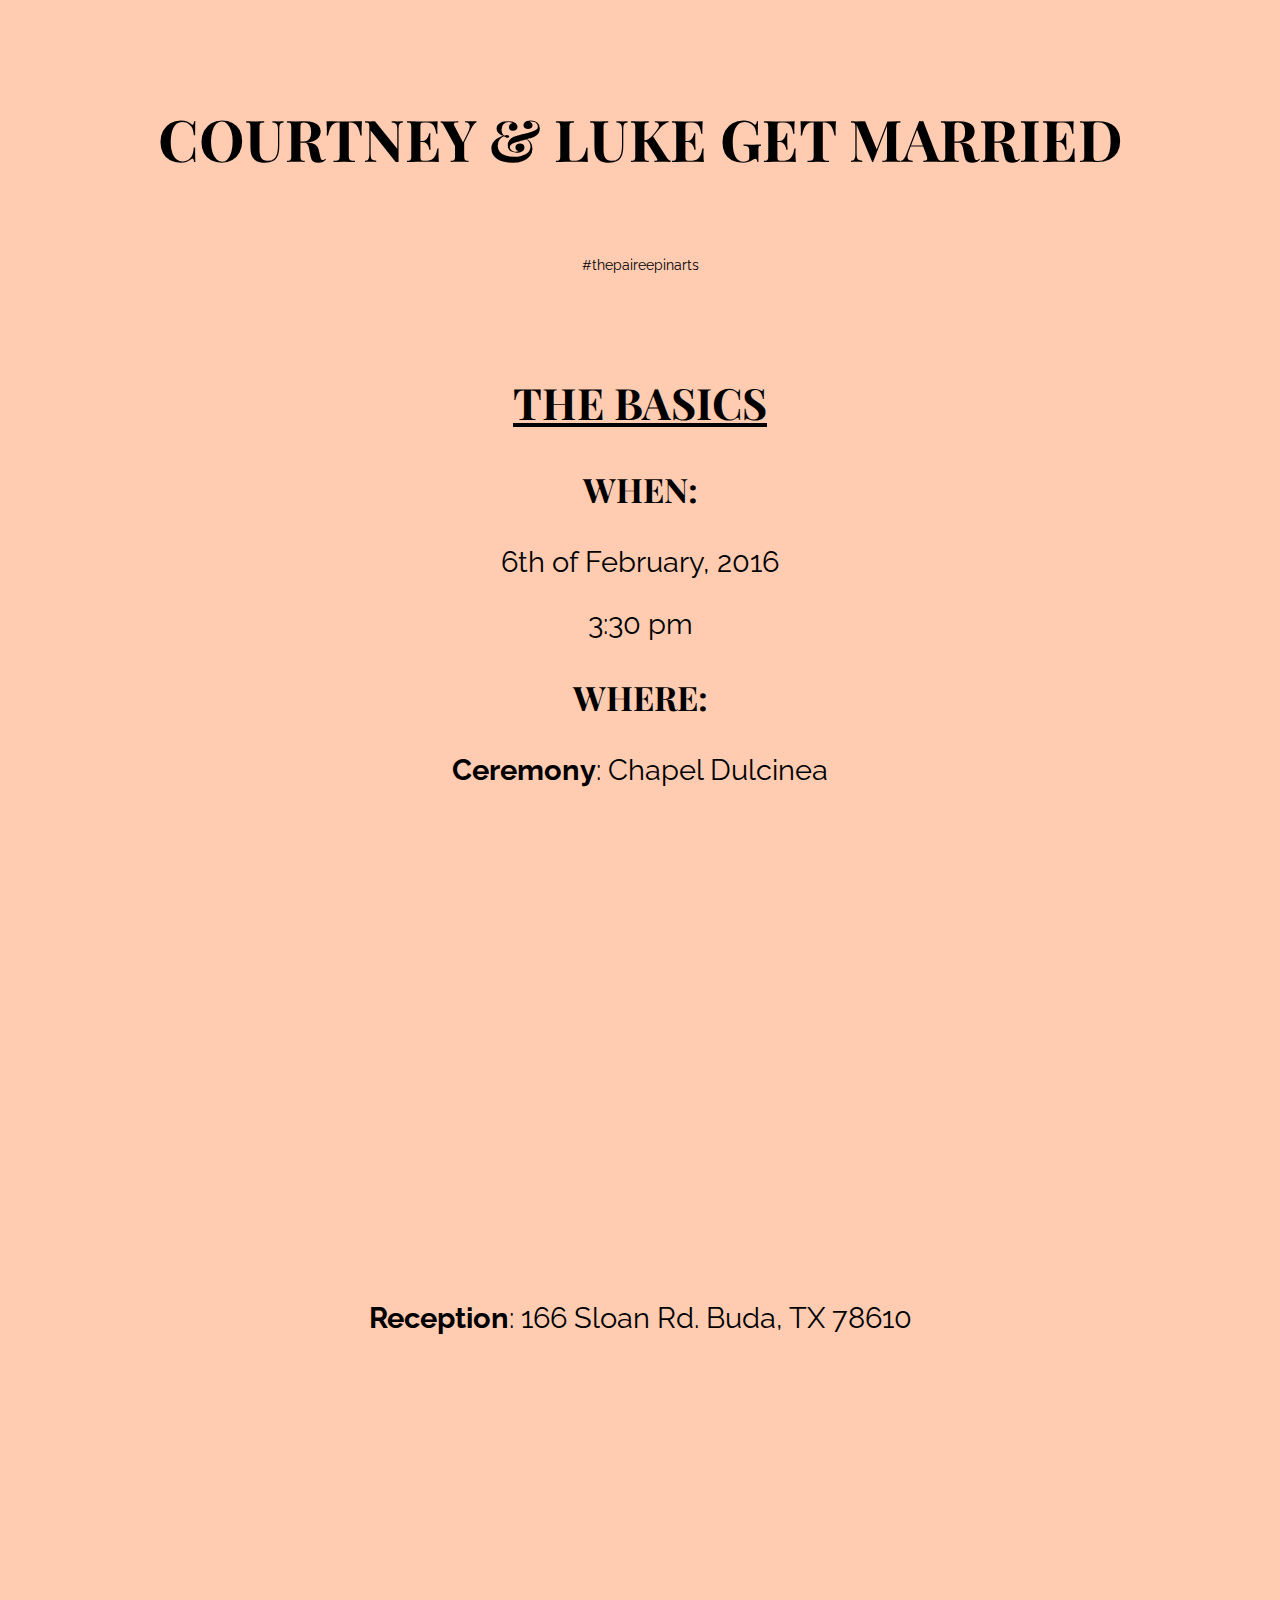
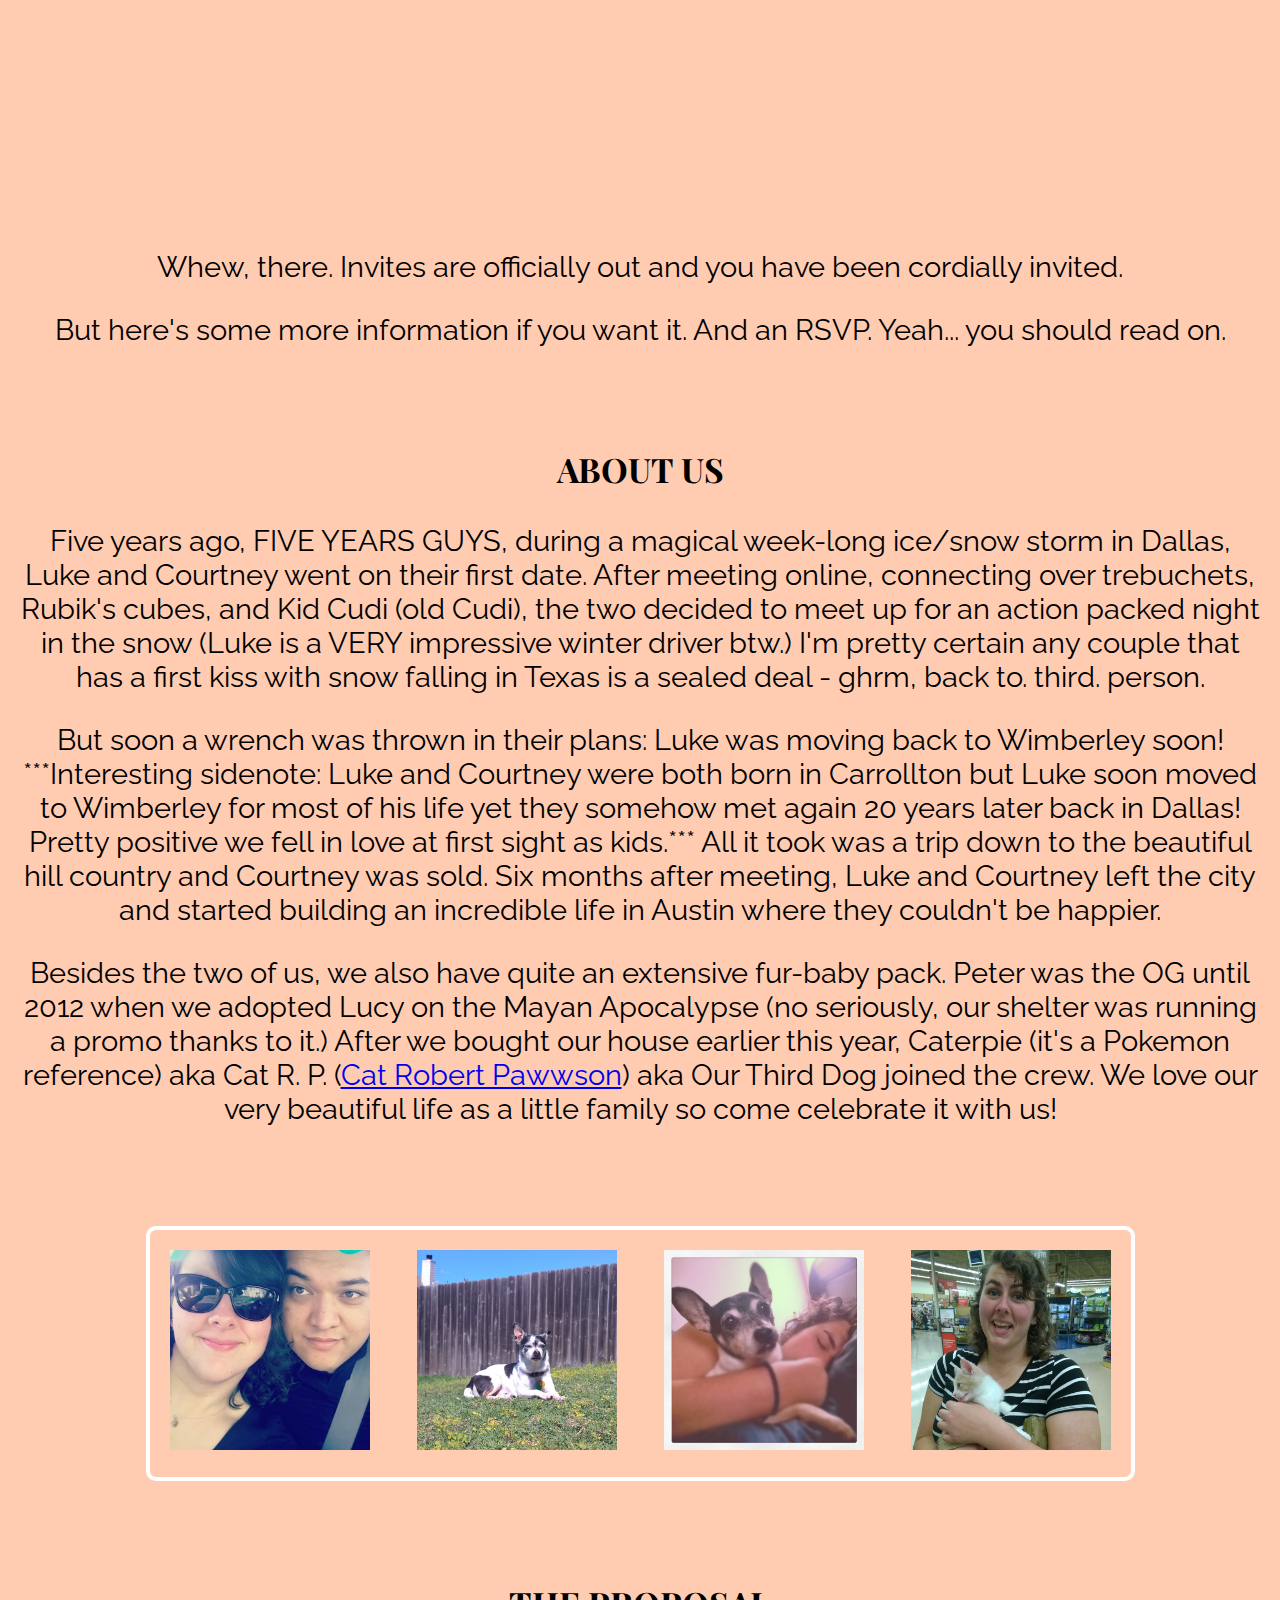
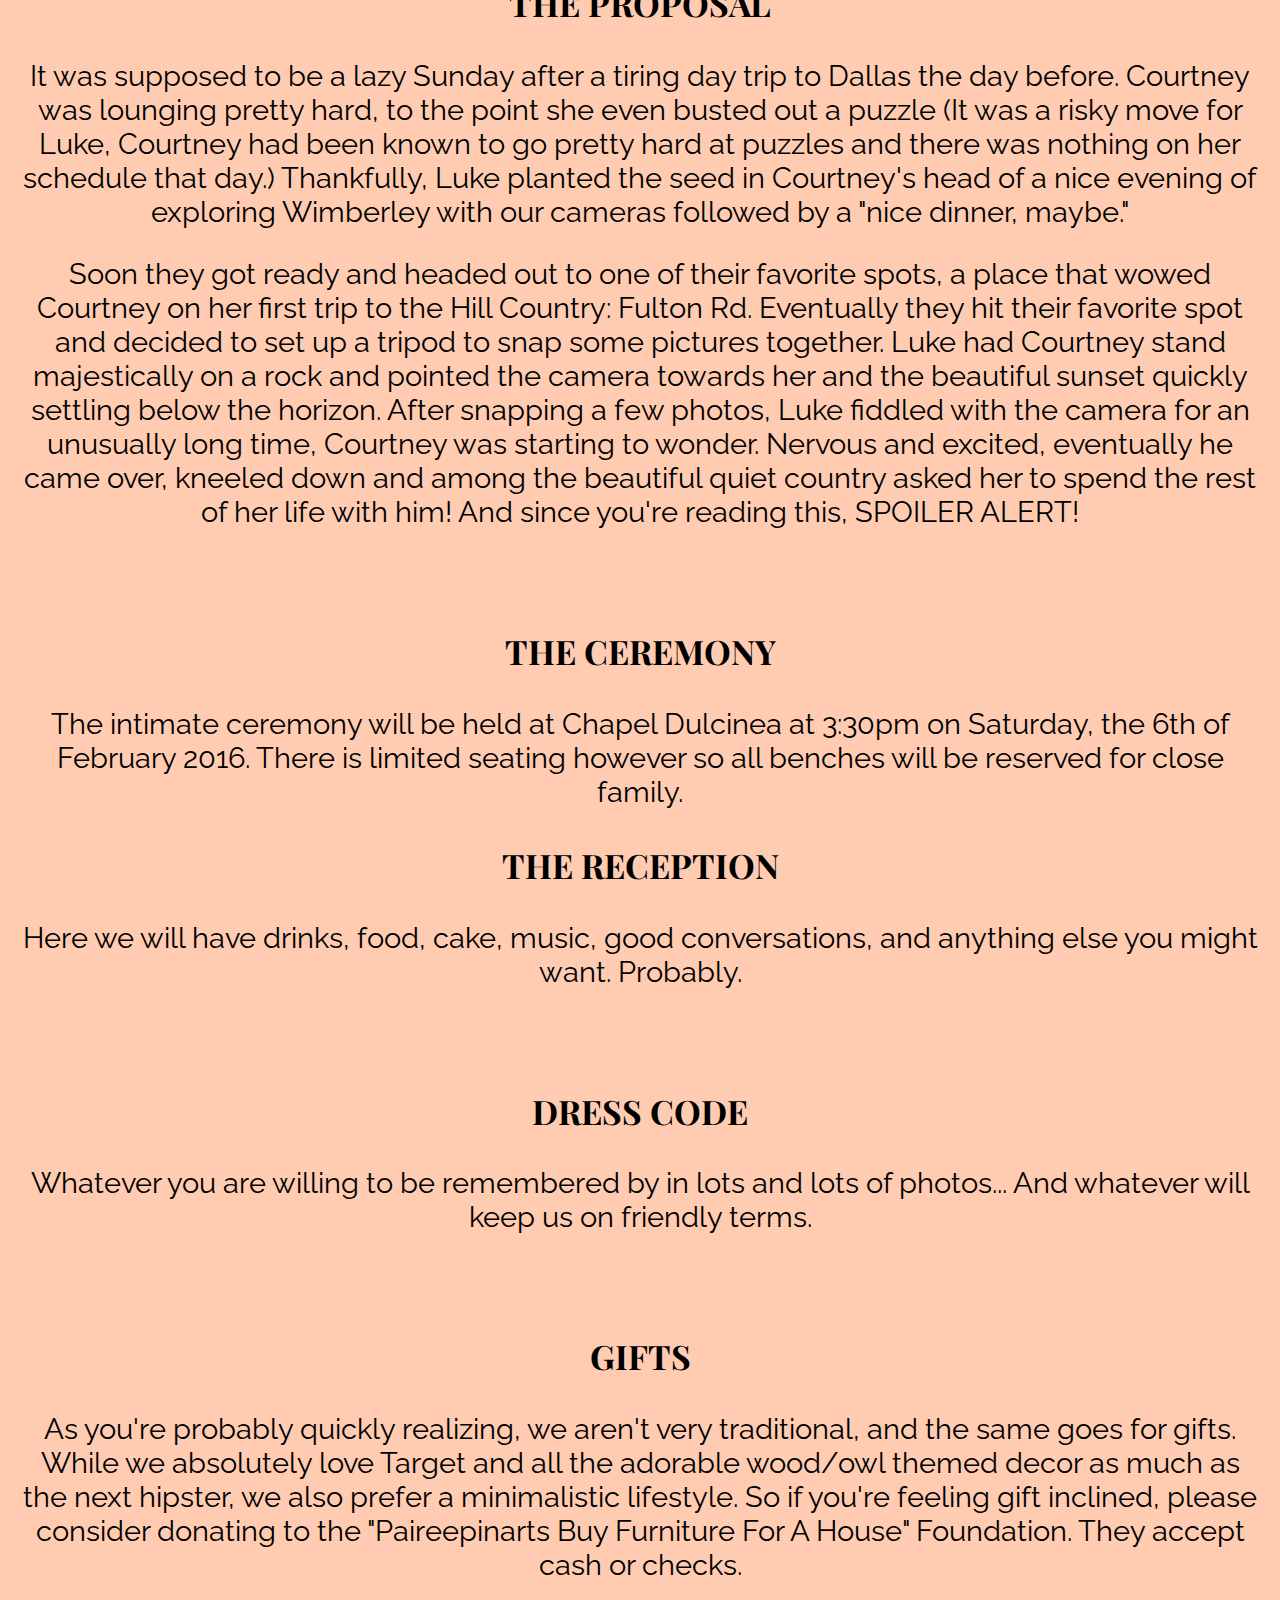
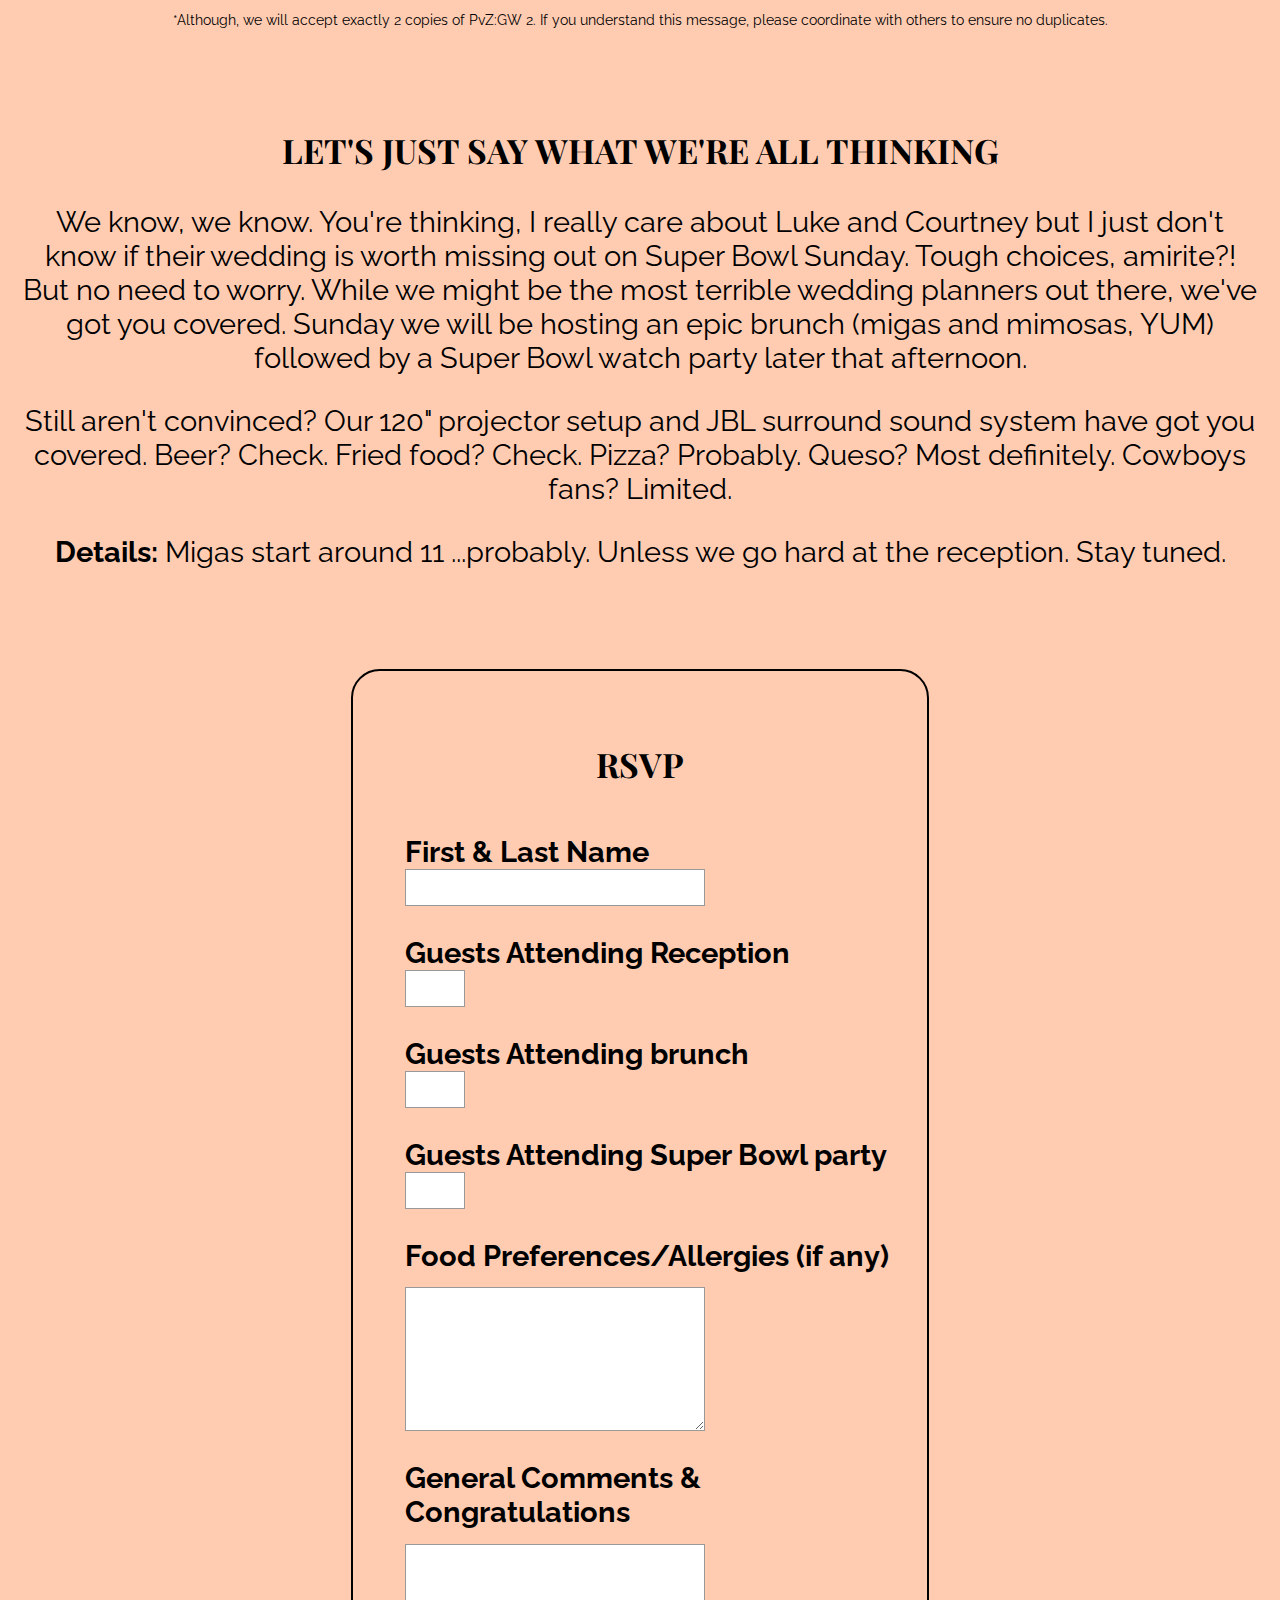
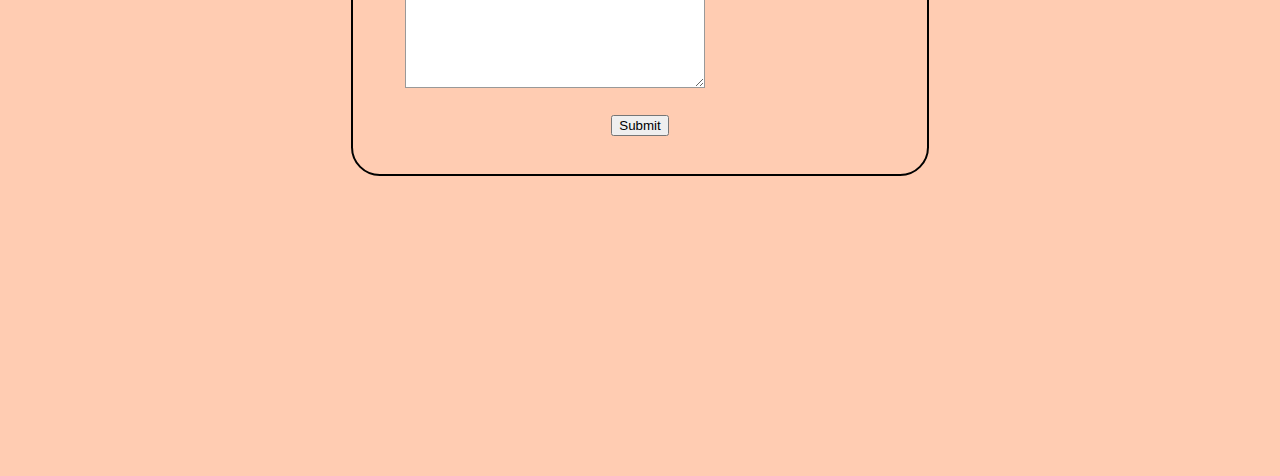
<file: index.html>
<!DOCTYPE html>
<html>
<head>
	<title>Paireepinart Wedding</title>
	<link rel="stylesheet" type="text/css" href="style.css">
	<link href='https://fonts.googleapis.com/css?family=Playfair+Display:400,900' rel='stylesheet' type='text/css'>
	<link href='https://fonts.googleapis.com/css?family=Raleway' rel='stylesheet' type='text/css'>
</head>
<body>
<div id="container">
	<!-- TODO: I have a section over another section... -->
	<div class="section">
		<div class="title" id="page-title">
			<h1>COURTNEY & LUKE GET MARRIED</h1>
		</div>
		<p style="font-size: 50%;">#thepaireepinarts</p>
		<div class="section">
			<div class="title">
				<h2 style="text-decoration:underline;">THE BASICS</h2>
				<h3>WHEN: </h3>
			</div>
			<p>6th of February, 2016</p>
			<p>3:30 pm</p>
		<div class="title">
			<h3>WHERE: </h3>
		</div>
			<p><b>Ceremony</b>: Chapel Dulcinea</p>
			<iframe
			  width="600"
			  height="450"
			  frameborder="0" style="border:0"
			  src="https://www.google.com/maps/embed/v1/place?key=AIzaSyD7oK2wpMcCbi_CIiUUij5PfF88gpj1YgY
				&q=Chapel+Dulcinea" allowfullscreen>
			</iframe>

			<br><p><b>Reception</b>: 166 Sloan Rd. Buda, TX 78610</p>
			<iframe
			  width="600"
			  height="450"
			  frameborder="0" style="border:0"
			  src="https://www.google.com/maps/embed/v1/place?key=AIzaSyD7oK2wpMcCbi_CIiUUij5PfF88gpj1YgY
				&q=166+Sloan+Rd+Buda+TX+78610" allowfullscreen>
			</iframe>
			<p>Whew, there. Invites are officially out and you have been cordially invited.</p>
			<p>But here's some more information if you want it. And an RSVP. Yeah... you should read on.</p>
		</div>
	</div>
	<div class="section">
		<div class="title">
			<h3>ABOUT US</h3>
		</div>
		<p>Five years ago, FIVE YEARS GUYS, during a magical week-long ice/snow storm in Dallas, Luke and Courtney went on their first date. After meeting online, connecting over trebuchets, Rubik's cubes, and Kid Cudi (old Cudi), the two decided to meet up for an action packed night in the snow (Luke is a VERY impressive winter driver btw.) I'm pretty certain any couple that has a first kiss with snow falling in Texas is a sealed deal - ghrm, back to. third. person.</p>

		<p>But soon a wrench was thrown in their plans: Luke was moving back to Wimberley soon! ***Interesting sidenote: Luke and Courtney were both born in Carrollton but Luke soon moved to Wimberley for most of his life yet they somehow met again 20 years later back in Dallas! Pretty positive we fell in love at first sight as kids.*** All it took was a trip down to the beautiful hill country and Courtney was sold. Six months after meeting, Luke and Courtney left the city and started building an incredible life in Austin where they couldn't be happier.</p>

		<p>Besides the two of us, we also have quite an extensive fur-baby pack. Peter was the OG until 2012 when we adopted Lucy on the Mayan Apocalypse (no seriously, our shelter was running a promo thanks to it.) After we bought our house earlier this year, Caterpie (it's a Pokemon reference) aka Cat R. P. (<a href="https://www.youtube.com/watch?v=GCi_PIz5ekU">Cat Robert Pawwson</a>) aka Our Third Dog joined the crew. We love our very beautiful life as a little family so come celebrate it with us!</p>
	</div>
	<div class="imagediv">
		<img class="image" src="assets/images/cuties.jpg">
		<img class="image" src="assets/images/peter.jpg">
		<img class="image" src="assets/images/lucycuddles.jpg">
		<img class="image" src="assets/images/catrp300crop.jpg">
	</div>
	<div class="section">
		<div class="title">
			<h3>THE PROPOSAL</h3>
		</div>
		<p>It was supposed to be a lazy Sunday after a tiring day trip to Dallas the day before. Courtney was lounging pretty hard, to the point she even busted out
		a puzzle (It was a risky move for Luke, Courtney had been known to go pretty hard at puzzles and there was nothing on her schedule that day.) Thankfully, Luke planted the
		seed in Courtney's head of a nice evening of exploring Wimberley with our cameras followed by a "nice dinner, maybe."</p>

		<p>Soon they got ready and headed out to one of their favorite spots, a place that wowed Courtney on her first trip to the Hill Country: Fulton Rd. Eventually they hit their favorite spot and decided to set
		up a tripod to snap some pictures together. Luke had Courtney stand majestically on a rock and pointed the camera towards her and the beautiful sunset quickly settling below the horizon.
		After snapping a few photos, Luke fiddled with the camera for an unusually long time, Courtney was starting to wonder. Nervous and excited, eventually he came over, kneeled
		down and among the beautiful quiet country asked her to spend the rest of her life with him! And since you're reading this, SPOILER ALERT!</p>
	</div>
	<div class="section">
		<div class="title">
			<h3>THE CEREMONY</h3>
		</div>
		<p>The intimate ceremony will be held at Chapel Dulcinea at 3:30pm on Saturday, the 6th of February 2016. There is limited seating however so all benches will be reserved for close family.</p>
		<div class="title">
			<h3>THE RECEPTION</h3>
		</div>
		<p>Here we will have drinks, food, cake, music, good conversations, and anything else you might want. Probably.</p>
	</div>
	<div class="section">
		<div class="title">
			<h3>DRESS CODE</h3>
		</div>
		<p>Whatever you are willing to be remembered by in lots and lots of photos... And whatever will keep us on friendly terms.</p>
	</div>
	<div class="section">
		<div class="title">
			<h3>GIFTS</h3>
		</div>
		<p>As you're probably quickly realizing, we aren't very traditional, and the same goes for gifts. While we absolutely love Target and all the adorable wood/owl themed decor as much as the next hipster, we also prefer a minimalistic lifestyle. So if you're feeling gift inclined, please consider donating to the "Paireepinarts Buy Furniture For A House" Foundation. They accept cash or checks.</p>
		<p style="font-size: 50%;">*Although, we will accept exactly 2 copies of PvZ:GW 2. If you understand this message, please coordinate with others to ensure no duplicates.</p>
	</div>
	<div class="section">
		<div class="title">
			<h3>LET'S JUST SAY WHAT WE'RE ALL THINKING</h3>

		</div>
		<p>We know, we know. You're thinking, I really care about Luke and Courtney but I just don't know if their wedding is worth missing out on Super Bowl Sunday. Tough choices, amirite?! But no need to worry. While we might be the most terrible wedding planners out there, we've got you covered. Sunday we will be hosting an epic brunch (migas and mimosas, YUM) followed by a Super Bowl watch party later that afternoon.</p>
		<p>Still aren't convinced? Our 120" projector setup and JBL surround sound system have got you covered. Beer? Check. Fried food? Check. Pizza? Probably. Queso? Most definitely. Cowboys fans? Limited.</p>
		<p><b>Details:</b> Migas start around 11 ...probably. Unless we go hard at the reception. Stay tuned.</p>
	</div>



<!-- RSVP Form -->
	<form method="POST" action="submit.php">
		<div class="title">
			<h3>RSVP</h3>
		</div>
		<div class="formelement">
			<label for="name">First &amp; Last Name</label>
			<input type="text" id="name" name="name" required />
		</div>
		<div class="formelement">
			<label for="guests">Guests Attending Reception</label>
			<input  class="checkbox" type="number" id="guests" name="guests" min="0" required />
		</div>
		<div class="formelement">
			<label for="brunch">Guests Attending brunch</label>
			<input class="checkbox" type="number" name="brunch" value="Attending" min="0" required/>
		</div>
		<div class="formelement">
			<label for="superbowl">Guests Attending Super Bowl party</label>
			<input class="checkbox" type="number" name="superbowl" value="Attending" min="0" required/>
		</div>
		<div class="formelement">
			<label for="food">Food Preferences/Allergies (if any)</label>
			<textarea id="food" name="food"></textarea>
		</div>
		<div class="formelement">
			<label for="comments">General Comments &amp; Congratulations</label>
			<textarea id="comments" name="comments"></textarea>
		</div>
		<div>
			<button type="submit">Submit</button>
		</div>
	</form>
</div>
</body>
</html>

<!-- Allergies, Vegetarian, Diets, Etc -->
</file>
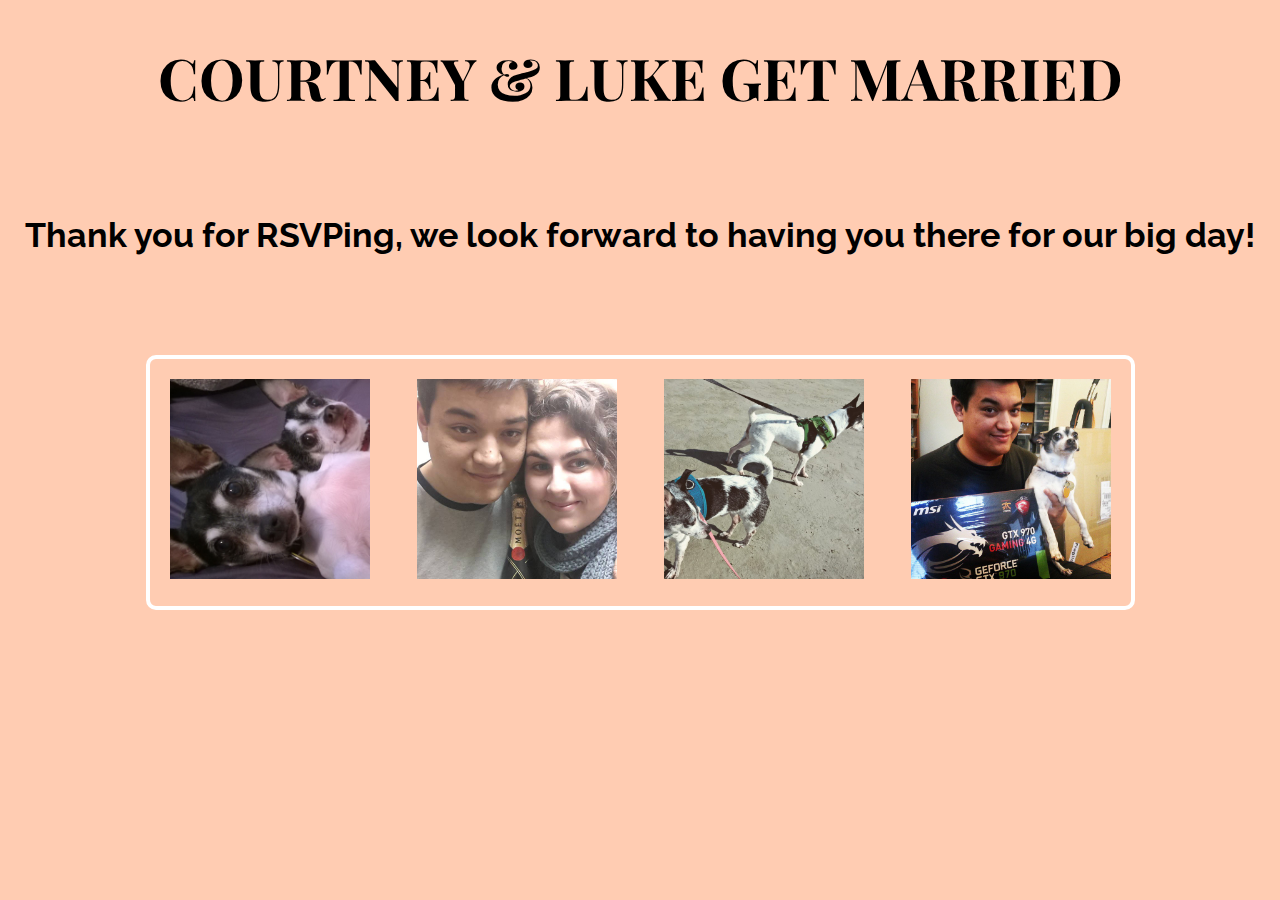
<file: thanks.html>
<!DOCTYPE html>
<html>
	<title>GETHITCHED</title>
	<link rel="stylesheet" type="text/css" href="style.css">
	<link href='https://fonts.googleapis.com/css?family=Playfair+Display:400,900' rel='stylesheet' type='text/css'>
	<link href='https://fonts.googleapis.com/css?family=Raleway' rel='stylesheet' type='text/css'>
</html>

<body>
	<div class="title">
		<h1>COURTNEY & LUKE GET MARRIED</h1>
	</div>
	<div class="section">
		<h3>Thank you for RSVPing, we look forward to having you there for our big day!</h3>
	</div>
	<div class="imagediv">
		<img class="image" src="assets/images/2puppies.jpg">
		<img class="image" src="assets/images/celebrategoodtimescomeon.jpg">
		<img class="image" src="assets/images/puppies.jpg">
		<img class="image" src="assets/images/peter2.jpg">
	</div>
</body>
</file>
<file: style.css>
body
{
	background-color: rgba(255, 153, 102, .5);
	text-align: center;
	font-family: 'Raleway', sans-serif;
	font-size: 1.8em;
	margin: 0px!important;
	padding: 0;
	width: 100%;
}

#container
{
	margin-left: 20px;
	margin-right: 20px;
}
.title
{
	font-family: 'Playfair Display', serif;
}

#page-title
{
	margin: 80px 0px;
}

.section
{
	margin: 100px 0px;
}

form {
	margin: 0 auto;
	width: 500px;
	padding: 1.3em;
	border: 2px solid;
	border-radius: 1em;
	margin-top: 1em;
	margin-bottom: 300px;
	text-align: center;
}

label {
	display: inline-block;
	width: 500px;
	text-align: left;
	font-weight: bold;
}

input, textarea {
    font: 1em sans-serif;
    width: 300px;
    box-sizing: border-box;
    border: 1px solid #999;
}

textarea {
	vertical-align: top;
	height: 5em;
	resize: vertical;
    margin-top: .5em;
}

.formelement {
	text-align: left;
	padding: 15px;
}

.checkbox {
	width: 60px;
}

.checkboxtxt {
	font-size: .75em;
}

.imagediv {
	margin: 0 auto;
	display: inline-block;
	border: solid;
	border-width: 4px;
	border-radius: 10px;
	border-color: #FFFFFF;
}

.image {
	padding: 20px;
	width: 200px;
	height: 200px;
}

#chapelmap {
	margin: 0 auto;
	width: 500px;
	height: 400px;
}

#housemap {
	margin: 0 auto;
	width: 500px;
	height: 400px;
}
</file>
